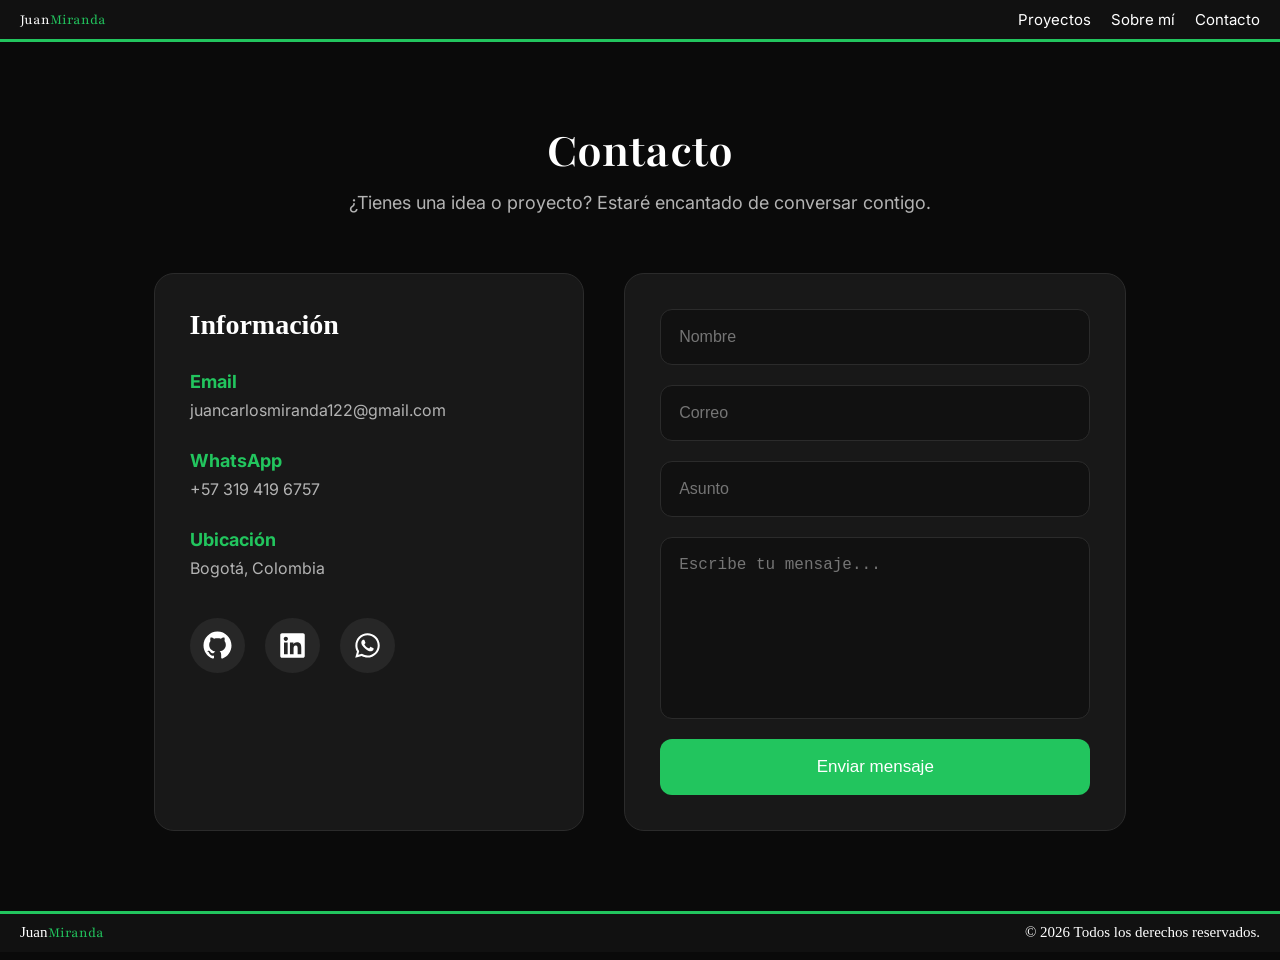
<file: contacto.html>
<!DOCTYPE html>
<html lang="en">

<head>
    <meta charset="UTF-8">
    <meta name="viewport" content="width=device-width, initial-scale=1.0">
    <title>Contacto</title>
    <link rel="icon" type="image/x-icon" href="./web/img/icono_JM.ico">
    <link rel="preconnect" href="https://fonts.googleapis.com">
    <link rel="preconnect" href="https://fonts.gstatic.com" crossorigin>
    <link
        href="https://fonts.googleapis.com/css2?family=Inter:ital,opsz,wght@0,14..32,100..900;1,14..32,100..900&display=swap"
        rel="stylesheet">
    <link rel="preconnect" href="https://fonts.googleapis.com">
    <link rel="preconnect" href="https://fonts.gstatic.com" crossorigin>
    <link
        href="https://fonts.googleapis.com/css2?family=Playfair:ital,opsz,wght@0,5..1200,300..900;1,5..1200,300..900&display=swap"
        rel="stylesheet">
    <link rel="stylesheet" href="./web/css/contacto.css">
    <link rel="stylesheet" href="./web/css/styles.css">
</head>

<body>

    <header>
        <nav class="menu">
            <span class="menu__logo">Juan<span class="menu__palabra">Miranda</span></span>
            <ul class="menu__list">
                <li>
                    <a href="./proyectos.html" class="menu__link">Proyectos</a>
                </li>
                <li>
                    <a href="./index.html" class="menu__link">Sobre mí</a>
                </li>
                <li>
                    <a href="./contacto.html" class="menu__link">Contacto</a>
                </li>
            </ul>
        </nav>
    </header>


    <main>
        <section class="contacto">
            <h1>Contacto</h1>
            <p class="contacto_subtitulo">
                ¿Tienes una idea o proyecto? Estaré encantado de conversar contigo.
            </p>

            <div class="contacto_container">
                <div class="contacto_info">
                    <h2>Información</h2>
                    <div class="dato">
                        <h3>Email</h3>
                        <p>juancarlosmiranda122@gmail.com</p>
                    </div>

                    <div class="dato">
                        <h3>WhatsApp</h3>
                        <p>+57 319 419 6757</p>
                    </div>

                    <div class="dato">
                        <h3>Ubicación</h3>
                        <p>Bogotá, Colombia</p>
                    </div>

                    <div class="redes">
                        <a href="https://github.com/JuanMiranda122" target="_blank">
                            <img src="./web/img/github-brands-solid-full.svg">
                        </a>

                        <a href="https://www.linkedin.com/in/juan-carlos-miranda-barrera/" target="_blank">
                            <img src="./web/img/linkedin-brands-solid-full.svg">
                        </a>

                        <a href="http://wa.me/573194196757" target="_blank">
                            <img src="./web/img/whatsapp-brands-solid-full.svg">
                        </a>
                    </div>

                </div>
                <form class="formulario">
                    <input type="text" placeholder="Nombre">
                    <input type="email" placeholder="Correo">
                    <input type="text" placeholder="Asunto">
                    <textarea placeholder="Escribe tu mensaje..." rows="8"></textarea>
                    <button>
                        Enviar mensaje
                    </button>
                </form>
            </div>
        </section>
    </main>


    <footer>

        <span>Juan<span class="footer_logo">Miranda</span></span>
        <p class="footer_derechos">© 2026 Todos los derechos reservados.</p>
    </footer>

</body>

</html>
</file>
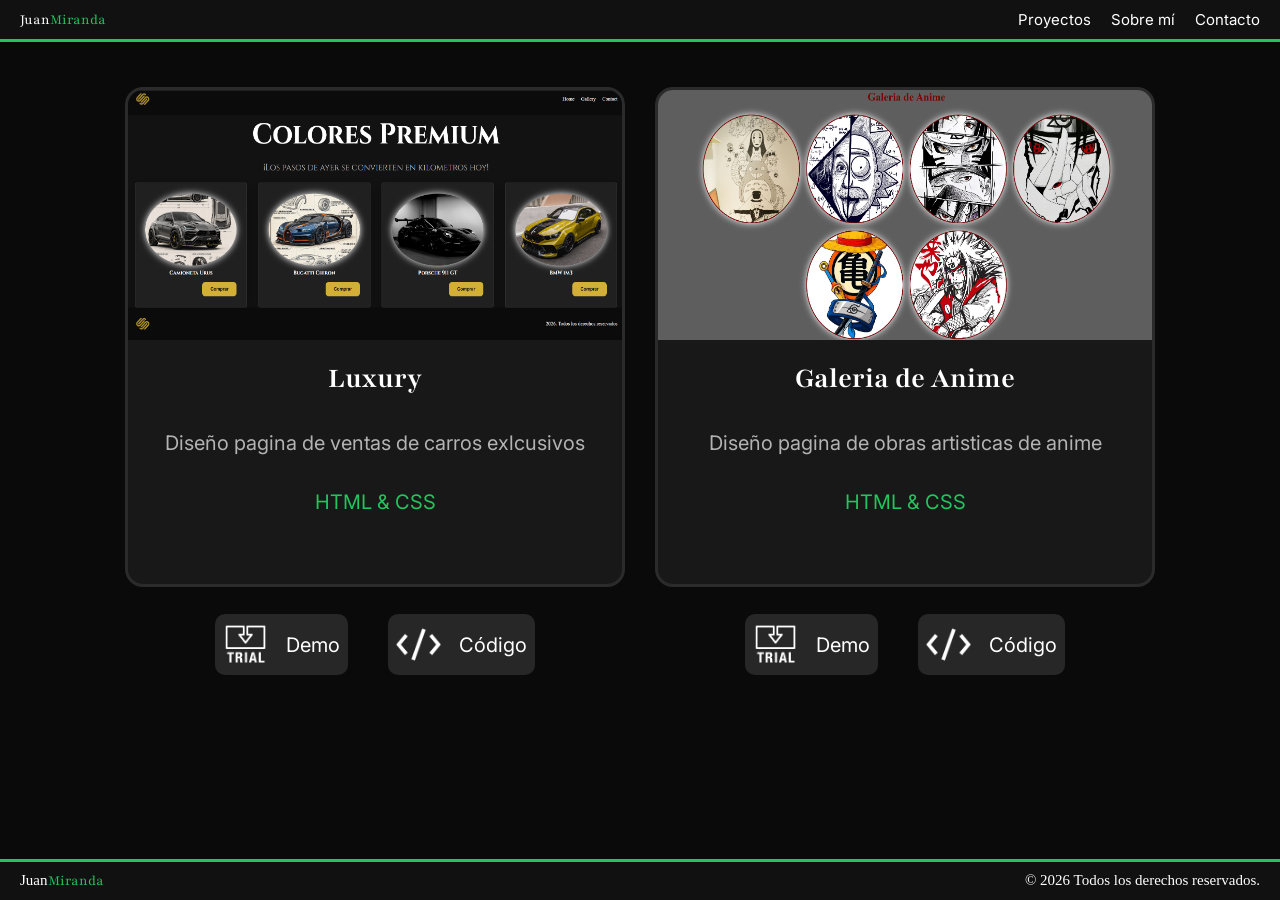
<file: proyectos.html>
<!DOCTYPE html>
<html lang="en">

<head>
    <meta charset="UTF-8">
    <meta name="viewport" content="width=device-width, initial-scale=1.0">
    <title>Proyectos</title>
    <link rel="icon" type="image/x-icon" href="./web/img/icono_JM.ico">
    <link rel="preconnect" href="https://fonts.googleapis.com">
    <link rel="preconnect" href="https://fonts.gstatic.com" crossorigin>
    <link
        href="https://fonts.googleapis.com/css2?family=Inter:ital,opsz,wght@0,14..32,100..900;1,14..32,100..900&display=swap"
        rel="stylesheet">
    <link rel="preconnect" href="https://fonts.googleapis.com">
    <link rel="preconnect" href="https://fonts.gstatic.com" crossorigin>
    <link
        href="https://fonts.googleapis.com/css2?family=Playfair:ital,opsz,wght@0,5..1200,300..900;1,5..1200,300..900&display=swap"
        rel="stylesheet">
    <link rel="stylesheet" href="./web/css/proyectos.css">
    <link rel="stylesheet" href="./web/css/styles.css">
</head>

<body>
    <header>
        <nav class="menu">
            <span class="menu__logo">Juan<span class="menu__palabra">Miranda</span></span>
            <ul class="menu__list">
                <li>
                    <a href="./proyectos.html" class="menu__link">Proyectos</a>
                </li>
                <li>
                    <a href="./index.html" class="menu__link">Sobre mí</a>
                </li>
                <li>
                    <a href="./contacto.html" class="menu__link">Contacto</a>
                </li>
            </ul>
        </nav>
    </header>


    <main>
        <section class="container_cards">
            <div>
                <div class="card">
                    <img class="card_img" src="./web/img/pag1.png" alt="">
                    <ul class="card_forms">
                        <li class="card_list">
                            <h1 class="card_list_titulo">Luxury</h1>
                        </li>
                        <li class="card_list">
                            <p class="card_list_text2">Diseño pagina de ventas de carros exlcusivos</p>
                        </li>
                        <li class="card_list">
                            <p class="card_list_text">HTML & CSS</p>
                        </li>
                        <li class="card_list"></li>
                    </ul>
                </div>
                <div class="icons">
                    <div class="icons2">
                        <a class="icons2_a" href="https://pagina-web-delta-one.vercel.app/" target="_blank">
                            <img src="./web/img/text.png" alt="" class="hero__icons">
                        </a>
                        <a class="icons2_a" href="https://pagina-web-delta-one.vercel.app/" target="_blank">
                            <p class="icons_link">Demo</p>
                        </a>
                    </div>
                    <div class="icons2">
                        <a class="icons2_a" href="https://github.com/JuanMiranda122/pagina_web" target="_blank">
                            <img src="./web/img/Code.png" alt="" class="hero__icons">

                        </a>
                        <a class="icons2_a" href="https://github.com/JuanMiranda122/pagina_web" target="_blank">
                            <p class="icons_link">Código</p>
                        </a>
                    </div>
                </div>
            </div>
            </div>

            <div>
                <div class="card">
                    <img class="card_img" src="./web/img/galeria.png" alt="">
                    <ul class="card_forms">
                        <li class="card_list">
                            <h1 class="card_list_titulo">Galeria de Anime</h1>
                        </li>
                        <li class="card_list">
                            <p class="card_list_text2">Diseño pagina de obras artisticas de anime</p>
                        </li>
                        <li class="card_list">
                            <p class="card_list_text">HTML & CSS</p>
                        </li>
                        <li class="card_list"></li>
                    </ul>
                </div>

                <div class="icons">
                    <div class="icons2">
                        <a class="icons2_a" href="https://prueba-three-phi.vercel.app/" target="_blank">
                            <img src="./web/img/text.png" alt="" class="hero__icons">
                        </a>
                        <a class="icons2_a" href="https://prueba-three-phi.vercel.app/" target="_blank">
                            <p class="icons_link">Demo</p>
                        </a>
                    </div>

                    <div class="icons2">
                        <a class="icons2_a" href="https://github.com/JuanMiranda122/Prueba" target="_blank">
                            <img src="./web/img/Code.png" alt="" class="hero__icons">
                        </a>
                        <a class="icons2_a" href="https://github.com/JuanMiranda122/Prueba" target="_blank">
                            <p class="icons_link">Código</p>
                        </a>
                    </div>

                </div>
            </div>
            </div>
        </section>
    </main>


    <footer>
        <span>Juan<span class="footer_logo">Miranda</span></span>
        <p class="footer_derechos">© 2026 Todos los derechos reservados.</p>
    </footer>

</body>

</html>
</file>
<file: web/css/contacto.css>
.contacto{
padding:80px 12%;
color:white;
}

.contacto h1{
font-size:5rem;
text-align:center;
margin-bottom:10px;
font-family: "Playfair", serif;
}

.contacto_subtitulo{
text-align:center;
font-size:1.8rem;
color:#B3B3B3;
margin-bottom:60px;
font-family: "Inter", sans-serif;
}

.contacto_container{
display:flex;
justify-content:space-between;
gap:40px;
flex-wrap:wrap;
}

.contacto_info{
flex:1;
background:#181818;
padding:35px;
border-radius:20px;
border:1px solid #2B2B2B;
}

.contacto_info h2{
margin-bottom:30px;
font-size:2.8rem;
}

.dato{
margin-bottom:30px;
font-family: "Inter", sans-serif;
}

.dato h3{
color:#22C55E;
font-size:1.8rem;
margin-bottom:8px;
}

.dato p{
font-size:1.6rem;
color:#B3B3B3;
}

.redes{
display:flex;
gap:20px;
margin-top:40px;
}

.redes img{
width:55px;
height:55px;
padding:10px;
border-radius:50%;
background:#272727;
transition:.3s;
}

.redes img:hover{
background:#22C55E;
transform:translateY(-5px);
}

.formulario{
flex:1.2;
display:flex;
flex-direction:column;
gap:20px;
background:#181818;
padding:35px;
border-radius:20px;
border:1px solid #2B2B2B;
}

.formulario input,

.formulario textarea{
background:#111111;
border:1px solid #2B2B2B;
border-radius:12px;
padding:18px;
font-size:1.6rem;
color:white;
outline:none;
transition:.3s;
}

.formulario input:focus,

.formulario textarea:focus{
border-color:#22C55E;
box-shadow:0 0 10px rgba(34,197,94,.3);

}

.formulario textarea{
resize:none;

}

.formulario button{
background:#22C55E;
color:white;
padding:18px;
border:none;
border-radius:12px;
font-size:1.7rem;
cursor:pointer;
transition:.3s;
}

.formulario button:hover{
background:#16A34A;
transform:translateY(-3px);
box-shadow:0 10px 25px rgba(34,197,94,.3);
}
</file>
<file: web/css/styles.css>
*{
    margin: 0;
    padding: 0;
    box-sizing: border-box;
}

body{
    background-color: #0A0A0A;
    display: flex;
    flex-direction: column;  
    min-height: 100vh;  
}

main{
    flex: 1;
}

html{
    font-size: 62.5%;
}

header{
    font-size: 1.5rem;
    padding: 10px 20px;
    background-color: #111111;
    border-bottom: solid #22C55E;
}

.menu{
    display: flex;
    justify-content: space-between;
    align-items: center;
    cursor: pointer;
    color: #FFFFFF;
}

.menu__logo{
    font-family: "Playfair", serif;
}

.menu__palabra{
    color: #22C55E;
}

.menu__list{
    display: flex;
    gap: 20px;
    list-style: none;   
}

.menu__link{
   color: #FFFFFF;
   text-decoration: none;
   font-family: "Inter", sans-serif;
}

.menu__link:visited{
    color: #FFFFFF;
}

.menu__link:hover{
    color: #22C55E;
}

.menu__link:active{
    color: #16A34A;
}

.hero__titulo{
    color: #22C55E;
}

footer{
    background-color:#111111;
    padding: 10px 20px;
    border-top: solid #22C55E;
    color: #FFFFFF;
    font-size: 1.5rem;
    display: flex;
    justify-content: space-between;
}

.footer_logo{
    color: #22C55E;
    font-family: "Playfair", serif;
}
</file>
<file: web/css/proyectos.css>
main{
    display: flex;
    gap: 30px;
    justify-content: center;
    margin-top: 5vh;
}

.card{
    border: solid #2B2B2B;
    width: 500px;
    height: 500px;
    color: #FFFFFF;
    border-radius: 18px;
    background-color: #181818;
    overflow: hidden;
    transition: .4s ease-in-out;
}

.card:hover{
    border: solid #22C55E;
    transform: translateY(-5px);
}

.card_forms{
    display: flex;
    flex-direction: column;
    text-align: center;
    gap:35px;
    margin-top: 2vh;
    font-size: 2rem;
}

.card_img{
    width: 495.5px;
    height: 250px;
    overflow: hidden;
}

.card_list_titulo{
    color: #FFFFFF;
    font-family: "Playfair", serif;
}

.card_list_text2{
    color: #B3B3B3;
     font-family: "Inter", sans-serif;
}

.card_list_text{
    color: #22C55E;
     font-family: "Inter", sans-serif;
}

.hero__icons {
    display: flex;
    width: 45px;
    height: 45px;
    text-align: center;
    transition: .4s ease-in-out;
}

.icons {
    display: flex;
    flex-direction: row;
    gap: 40px;
    color: #FFFFFF;
    flex-wrap: wrap;
    align-items: center;
    justify-content: center;
    margin-top: 3vh;

}

.container_cards{
    display: flex;
    justify-content: center;
    gap: 30px;
}


.icons2{
    background-color: #272727;
    display: flex;
    align-items: center;
    padding: 8px;
    border-radius: 10px;
    transition: .4s ease-in-out;
}

.icons2:hover{
    background-color: #22C55E;
    transform: translateY(-5px);
}

.icons2_a{
    text-decoration: none;
}


.icons_link{
    font-size: 2rem;
    margin-left: 2vh;
    color: #FFFFFF;
     font-family: "Inter", sans-serif;
}
</file>
